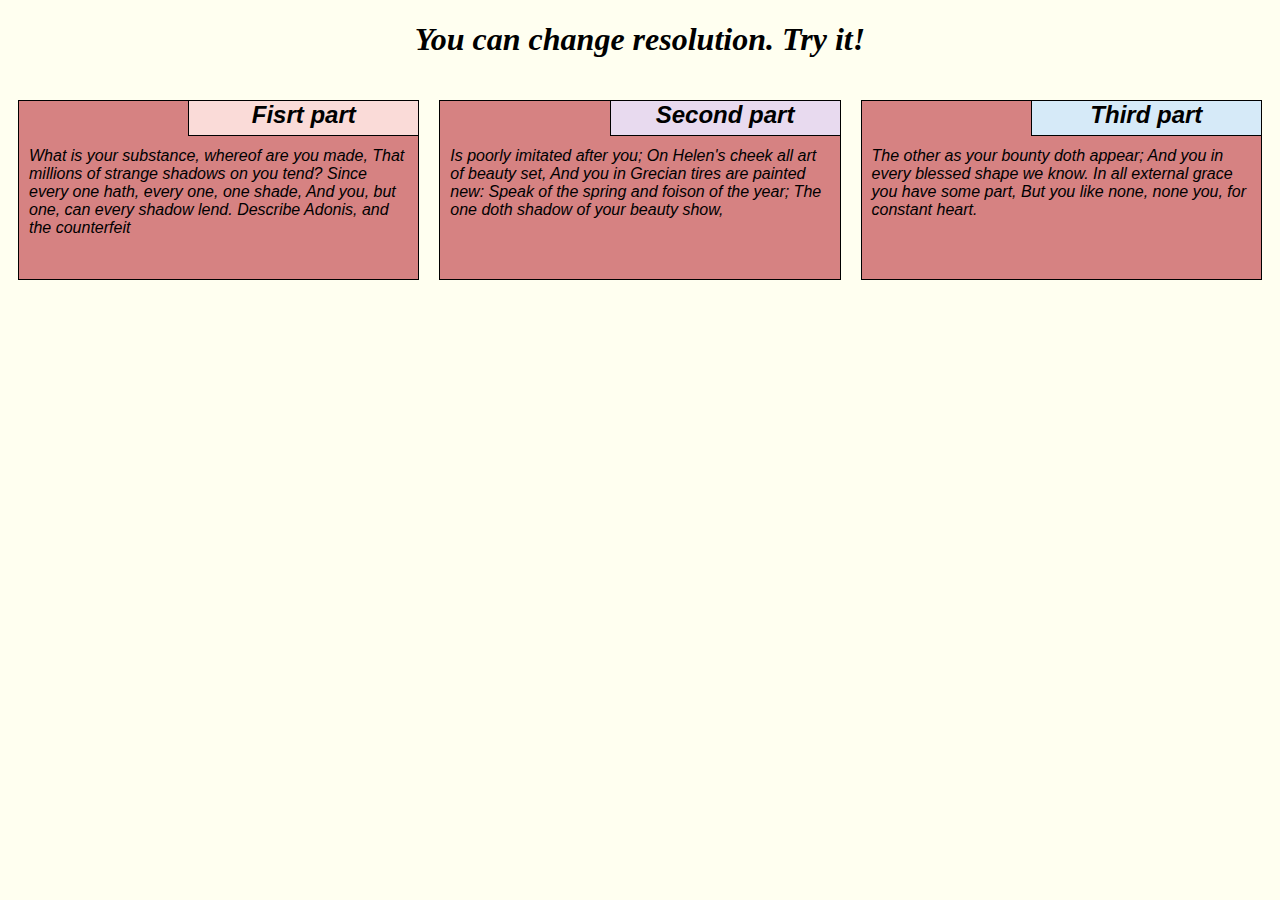
<file: module2-solution/index.html>
<!DOCTYPE html>
<html lang="en">
<head>
    <meta charset="UTF-8">
    <meta name="viewport" content="width=device-width, initial-scale=1.0">
    <title>William Shakespeare</title>
      <link rel="stylesheet" href="css/styles.css">


    <style>
                        
    </style>
</head>
<body>

    <h1>You can change resolution. Try it!</h1>

    <div class="row">
        <div class="col-lg-4  col-md-6 col-sm-12" >
            <section class="first_part">
                <h2>Fisrt part</h2>
                <p> What is your substance, whereof are you made,
                    That millions of strange shadows on you tend?
                    Since every one hath, every one, one shade,
                    And you, but one, can every shadow lend.
                    Describe Adonis, and the counterfeit
                </p>
            </section>
        </div>
        <div class="col-lg-4 col-md-6 col-sm-12">
            <section class="second_part">
                <h2>Second part</h2>
                <p>Is poorly imitated after you;
                    On Helen's cheek all art of beauty set,
                    And you in Grecian tires are painted new:
                    Speak of the spring and foison of the year;
                    The one doth shadow of your beauty show,
                </p>
            </section>
        </div>
        <div class="col-lg-4 col-md-12 col-sm-12">
            <section class="third_part">
                <h2>Third part</h2>
                <p>The other as your bounty doth appear;
                    And you in every blessed shape we know.
                    In all external grace you have some part,
                    But you like none, none you, for constant heart.
                </p>
            </section>
        </div>
    </div>


    
    
</body>
</html>
</file>
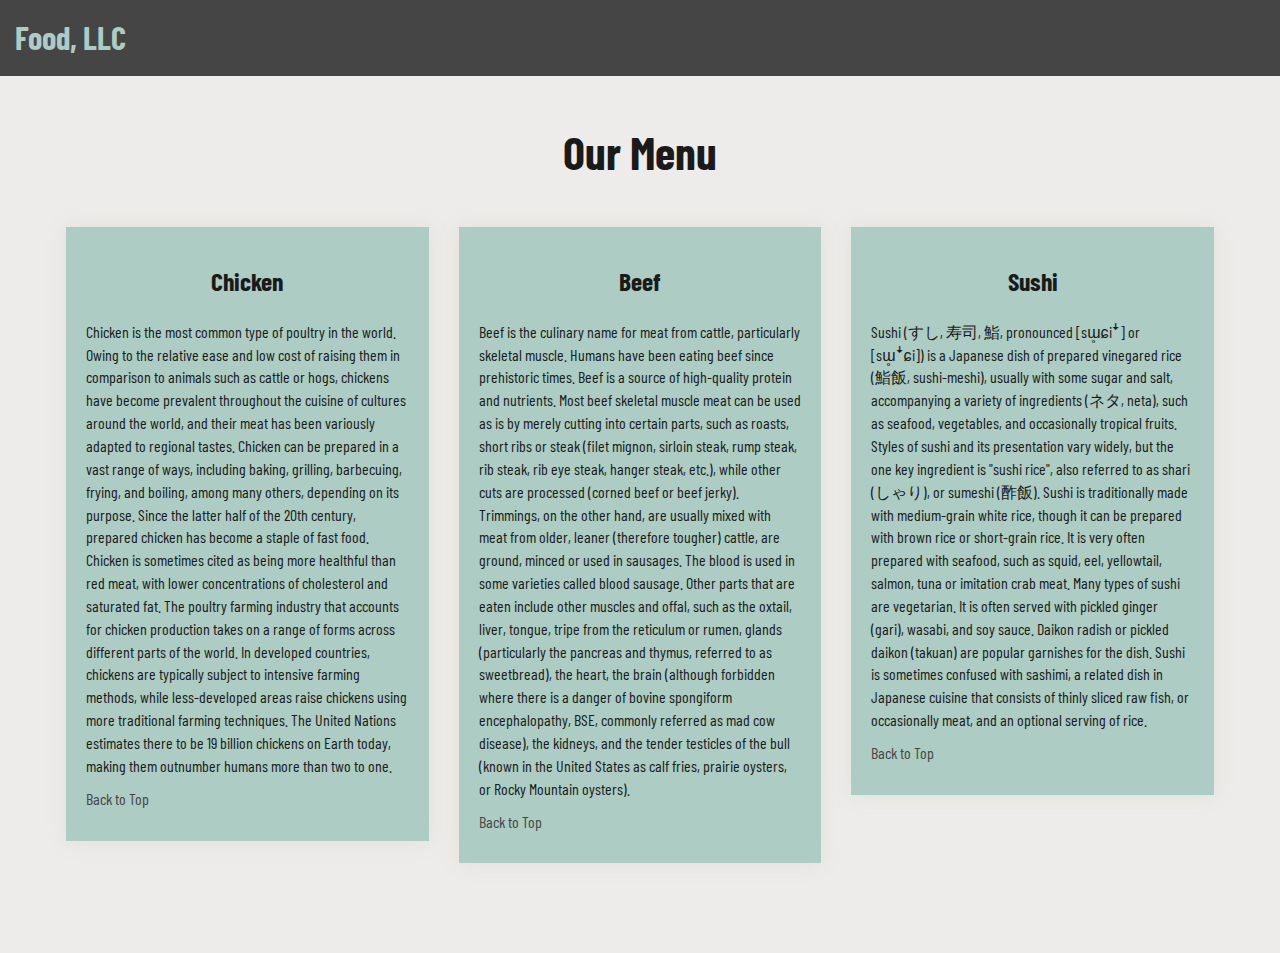
<file: module3-solution/index.html>
<!DOCTYPE html>
<html lang="zxx">

<head>
    <meta charset="utf-8">
    <meta http-equiv="X-UA-Compatible" content="IE=edge">
    <meta name="viewport" content="width=device-width, initial-scale=1">
    <title>Assignment Solution for Module 3</title>
    <link rel="stylesheet" href="css/bootstrap.min.css">
    <link rel="stylesheet" href="css/styles.css">
    <link href="https://fonts.googleapis.com/css2?family=Barlow+Condensed:wght@500&display=swap" rel="stylesheet">

    <!-- HTML5 shim and Respond.js for IE8 support of HTML5 elements and media queries -->
    <!-- WARNING: Respond.js doesn't work if you view the page via file:// -->
    <!--[if lt IE 9]>
      <script src="https://oss.maxcdn.com/html5shiv/3.7.2/html5shiv.min.js"></script>
      <script src="https://oss.maxcdn.com/respond/1.4.2/respond.min.js"></script>
    <![endif]-->
</head>

<body>
    <header>
        <nav id="header-nav" class="navbar navbar-default">
            <div class="container-fluid">
                <div class="navbar-header">
                    <div class="navbar-brand">
                        <a href="index.html"><h1>Food, LLC</h1></a>
                    </div>

                    <button type="button" class="navbar-toggle collapsed visible-xs" data-toggle="collapse" data-target="#collapsable-nav" aria-expanded="false">
                        <span class="sr-only">Toggle navigation</span>
                        <span class="icon-bar"></span>
                        <span class="icon-bar"></span>
                        <span class="icon-bar"></span>
                    </button>
                </div>

                <div id="collapsable-nav" class="collapse navbar-collapse">
                    <ul id="nav-list" class="nav navbar-nav navbar-right visible-xs text-center">
                        <li>
                            <a href="#chicken-tile"><br class="hidden-xs"> Chicken</a>
                        </li>
                        <li>
                            <a href="#beef-tile"><br class="hidden-xs"> Beef</a>
                        </li>
                        <li>
                            <a href="#sushi-tile"><br class="hidden-xs"> Sushi</a>
                        </li>
                    </ul>
                </div>
            </div>
        </nav>
    </header>

    <div id="main-content" class="container">
        <h2 id="top-heading" class="text-center">Our Menu</h2>
        <div id="home-tiles" class="row">
            <div class="col-md-4 col-sm-6 col-xs-12">
                <div id="chicken-tile">
                    <section>
                        <h3 class="text-center">Chicken</h3>
                            <p>
                                Chicken is the most common type of poultry in the world. Owing to the relative ease and low cost of raising them in comparison to animals such as cattle or hogs, chickens have become prevalent throughout the cuisine of cultures around the world, and their meat has been variously adapted to regional tastes.
                                Chicken can be prepared in a vast range of ways, including baking, grilling, barbecuing, frying, and boiling, among many others, depending on its purpose. Since the latter half of the 20th century, prepared chicken has become a staple of fast food. Chicken is sometimes cited as being more healthful than red meat, with lower concentrations of cholesterol and saturated fat.
                                 The poultry farming industry that accounts for chicken production takes on a range of forms across different parts of the world. In developed countries, chickens are typically subject to intensive farming methods, while less-developed areas raise chickens using more traditional farming techniques. The United Nations estimates there to be 19 billion chickens on Earth today, making them outnumber humans more than two to one.
                            </p>
                        <p>
                         <a href="#top-heading">Back to Top</a>
                        </p>
                    </section>
                </div>
            </div>
            <div class="col-md-4 col-sm-6 col-xs-12">
                <div id="beef-tile">
                    <section>
                        <h3 class="text-center">Beef</h3>
                            <p>
                                Beef is the culinary name for meat from cattle, particularly skeletal muscle. Humans have been eating beef since prehistoric times. Beef is a source of high-quality protein and nutrients.
                                Most beef skeletal muscle meat can be used as is by merely cutting into certain parts, such as roasts, short ribs or steak (filet mignon, sirloin steak, rump steak, rib steak, rib eye steak, hanger steak, etc.), while other cuts are processed (corned beef or beef jerky). Trimmings, on the other hand, are usually mixed with meat from older, leaner (therefore tougher) cattle, are ground, minced or used in sausages. The blood is used in some varieties called blood sausage.
                                 Other parts that are eaten include other muscles and offal, such as the oxtail, 
                                 liver, tongue, tripe from the reticulum or rumen, glands (particularly the pancreas
                                  and thymus, referred to as sweetbread), the heart, the brain (although forbidden 
                                  where there is a danger of bovine spongiform encephalopathy, BSE, commonly referred
                                  as mad cow disease), the kidneys, and the tender testicles of the bull (known in the United States as calf fries, prairie oysters, or Rocky Mountain oysters).</p>
                        <p>
                           <a href="#top-heading">Back to Top</a>
                        </p>
                    </section>
                </div>
            </div>
            <div class="col-md-4 col-sm-12 col-xs-12">
                <div id="sushi-tile">
                    <section>
                        <h3 class="text-center">Sushi</h3>
                        <p>
                            <p>
                                Sushi (すし, 寿司, 鮨, pronounced [sɯ̥ɕiꜜ] or [sɯ̥ꜜɕi]) is a Japanese dish of prepared vinegared rice (鮨飯, sushi-meshi), usually with some sugar and salt, accompanying a variety of ingredients (ネタ, neta), such as seafood, vegetables, and occasionally tropical fruits. Styles of sushi and its presentation vary widely, but the one key ingredient is "sushi rice", also referred to as shari (しゃり), or sumeshi (酢飯).

Sushi is traditionally made with medium-grain white rice, though it can be prepared with brown rice or short-grain rice. It is very often prepared with seafood, such as squid, eel, yellowtail, salmon, tuna or imitation crab meat. Many types of sushi are vegetarian. It is often served with pickled ginger (gari), wasabi, and soy sauce. Daikon radish or pickled daikon (takuan) are popular garnishes for the dish.

Sushi is sometimes confused with sashimi, a related dish in Japanese cuisine that consists of thinly sliced raw fish, or occasionally meat, and an optional serving of rice.
                            </p>
                        <p>
                             <a href="#top-heading">Back to Top</a>
                        </p>
                    </section>
                </div>
            </div>
        </div>
    </div>
    <div class="clearfix visible-lg-block"></div>


    <!-- jQuery (Bootstrap JS plugins depend on it) -->
    <script src="js/jquery-3.1.1.min.js"></script>
    <script src="js/bootstrap.min.js"></script>
    <!-- <script src="js/script.js"></script> -->

</body>

</html>
</file>
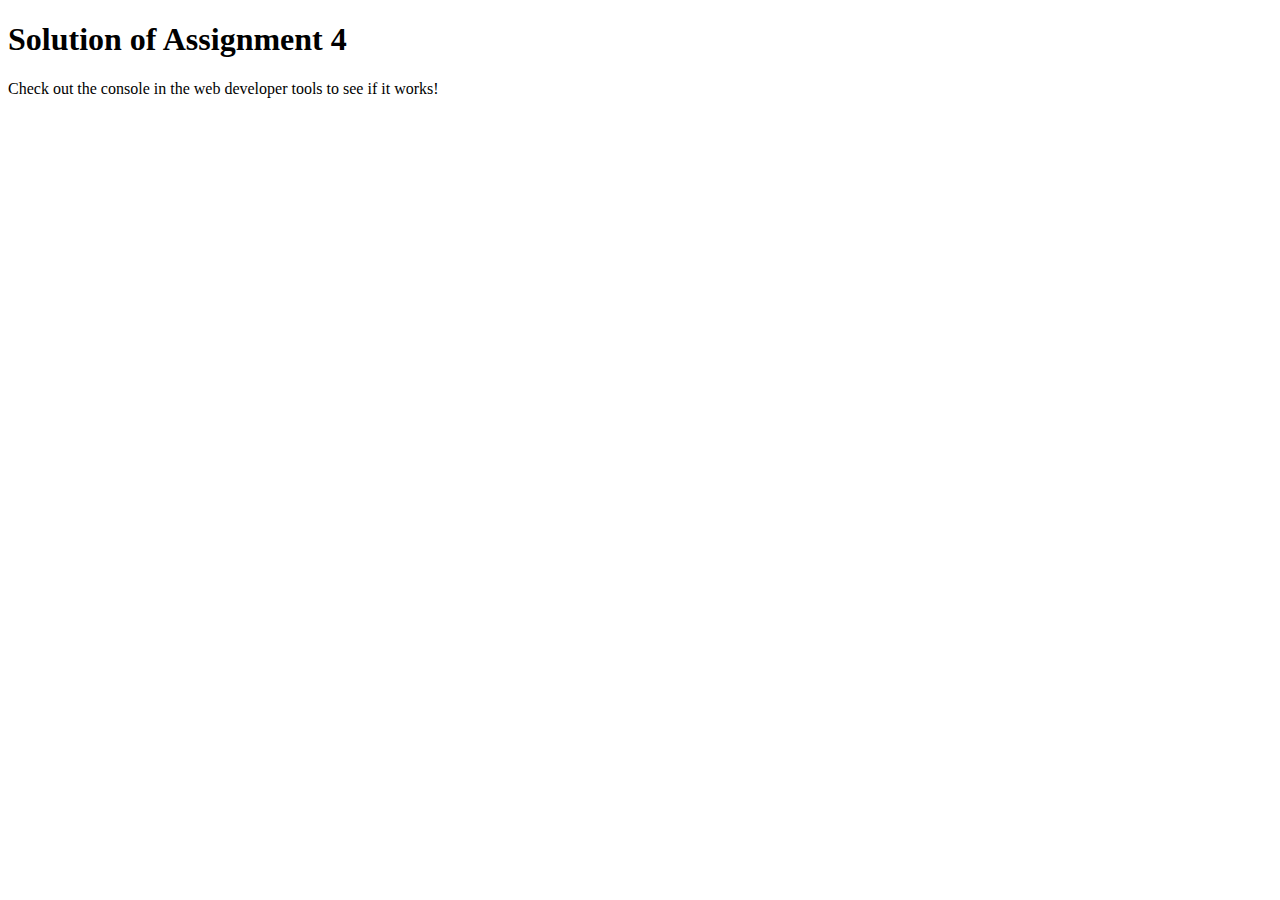
<file: module4-solution/index.html>
<!DOCTYPE html>
<html>

<head>
    <meta charset="utf-8">
    <title>Assignment Solution for Module 4</title>
    <script src="SpeakHello.js"></script>
    <script src="SpeakGoodBye.js"></script>
    <script src="script.js"></script>
</head>

<body>
    <h1>Solution of Assignment 4</h1>
    <p>Check out the console in the web developer tools to see if it works!</p>
</body>

</html>
</file>
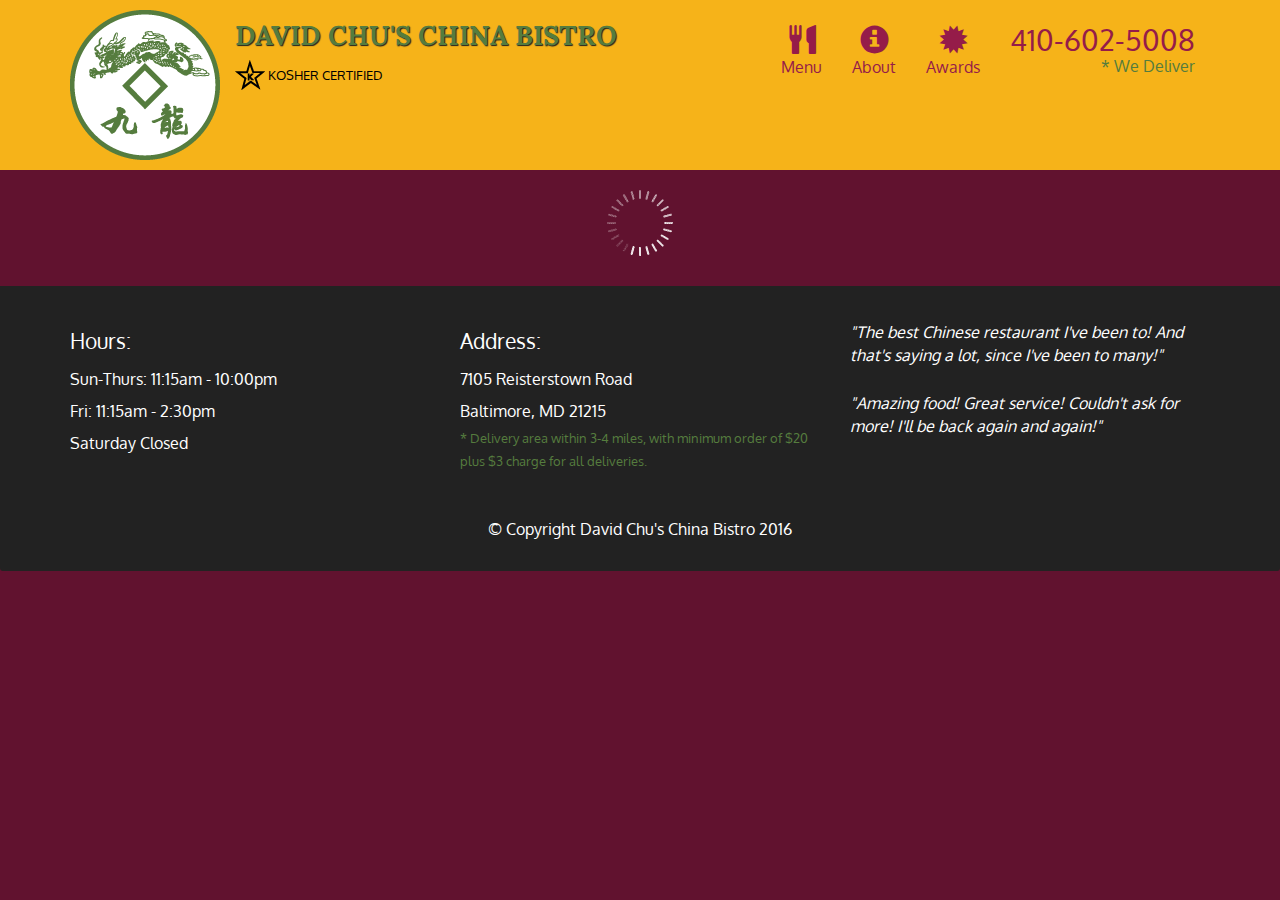
<file: module5-solution/index.html>
<!doctype html>
<html lang="en">
  <head>
    <meta charset="utf-8">
    <meta http-equiv="X-UA-Compatible" content="IE=edge">
    <meta name="viewport" content="width=device-width, initial-scale=1">
    <title>David Chu's China Bistro</title>
    <link rel="stylesheet" href="css/bootstrap.min.css">
    <link rel="stylesheet" href="css/styles.css">
    <link href='https://fonts.googleapis.com/css?family=Oxygen:400,300,700' rel='stylesheet' type='text/css'>
    <link href='https://fonts.googleapis.com/css?family=Lora' rel='stylesheet' type='text/css'>
  </head>
<body>
  <header>
    <nav id="header-nav" class="navbar navbar-default">
      <div class="container">
        <div class="navbar-header">
          <a href="index.html" class="pull-left visible-md visible-lg">
            <div id="logo-img" alt="Logo image"></div>
          </a>

          <div class="navbar-brand">
            <a href="index.html"><h1>David Chu's China Bistro</h1></a>
            <p>
              <img src="images/star-k-logo.png" alt="Kosher certification">
              <span>Kosher Certified</span>
            </p>
          </div>

          <button id="navbarToggle" type="button" class="navbar-toggle collapsed" data-toggle="collapse" data-target="#collapsable-nav" aria-expanded="false">
            <span class="sr-only">Toggle navigation</span>
            <span class="icon-bar"></span>
            <span class="icon-bar"></span>
            <span class="icon-bar"></span>
          </button>
        </div>
        
        <div id="collapsable-nav" class="collapse navbar-collapse">
           <ul id="nav-list" class="nav navbar-nav navbar-right">
            <li id="navHomeButton" class="visible-xs active">
              <a href="index.html">
                <span class="glyphicon glyphicon-home"></span> Home</a>
            </li>
            <li id="navMenuButton">
              <a href="#" onclick="$dc.loadMenuCategories();">
                <span class="glyphicon glyphicon-cutlery"></span><br class="hidden-xs"> Menu</a>
            </li>
            <li>
              <a href="#">
                <span class="glyphicon glyphicon-info-sign"></span><br class="hidden-xs"> About</a>
            </li>
            <li>
              <a href="#">
                <span class="glyphicon glyphicon-certificate"></span><br class="hidden-xs"> Awards</a>
            </li>
            <li id="phone" class="hidden-xs">
              <a href="tel:410-602-5008">
                <span>410-602-5008</span></a><div>* We Deliver</div>
            </li>
          </ul><!-- #nav-list -->
        </div><!-- .collapse .navbar-collapse -->
      </div><!-- .container -->
    </nav><!-- #header-nav -->
  </header>

  <div id="call-btn" class="visible-xs">
    <a class="btn" href="tel:410-602-5008">
    <span class="glyphicon glyphicon-earphone"></span>
    410-602-5008
    </a>
  </div>
  <div id="xs-deliver" class="text-center visible-xs">* We Deliver</div>

  <div id="main-content" class="container"></div>

  <footer class="panel-footer">
    <div class="container">
      <div class="row">
        <section id="hours" class="col-sm-4">
          <span>Hours:</span><br>
          Sun-Thurs: 11:15am - 10:00pm<br>
          Fri: 11:15am - 2:30pm<br>
          Saturday Closed
          <hr class="visible-xs">
        </section>
        <section id="address" class="col-sm-4">
          <span>Address:</span><br>
          7105 Reisterstown Road<br>
          Baltimore, MD 21215
          <p>* Delivery area within 3-4 miles, with minimum order of $20 plus $3 charge for all deliveries.</p>
          <hr class="visible-xs">
        </section>
        <section id="testimonials" class="col-sm-4">
          <p>"The best Chinese restaurant I've been to! And that's saying a lot, since I've been to many!"</p>
          <p>"Amazing food! Great service! Couldn't ask for more! I'll be back again and again!"</p>
        </section>
      </div>
      <div class="text-center">&copy; Copyright David Chu's China Bistro 2016</div>
    </div>
  </footer>

  <!-- jQuery (Bootstrap JS plugins depend on it) -->
  <script src="js/jquery-2.1.4.min.js"></script>
  <script src="js/bootstrap.min.js"></script>
  <script src="js/ajax-utils.js"></script>
  <script src="js/script.js"></script>
</body>
</html>
</file>
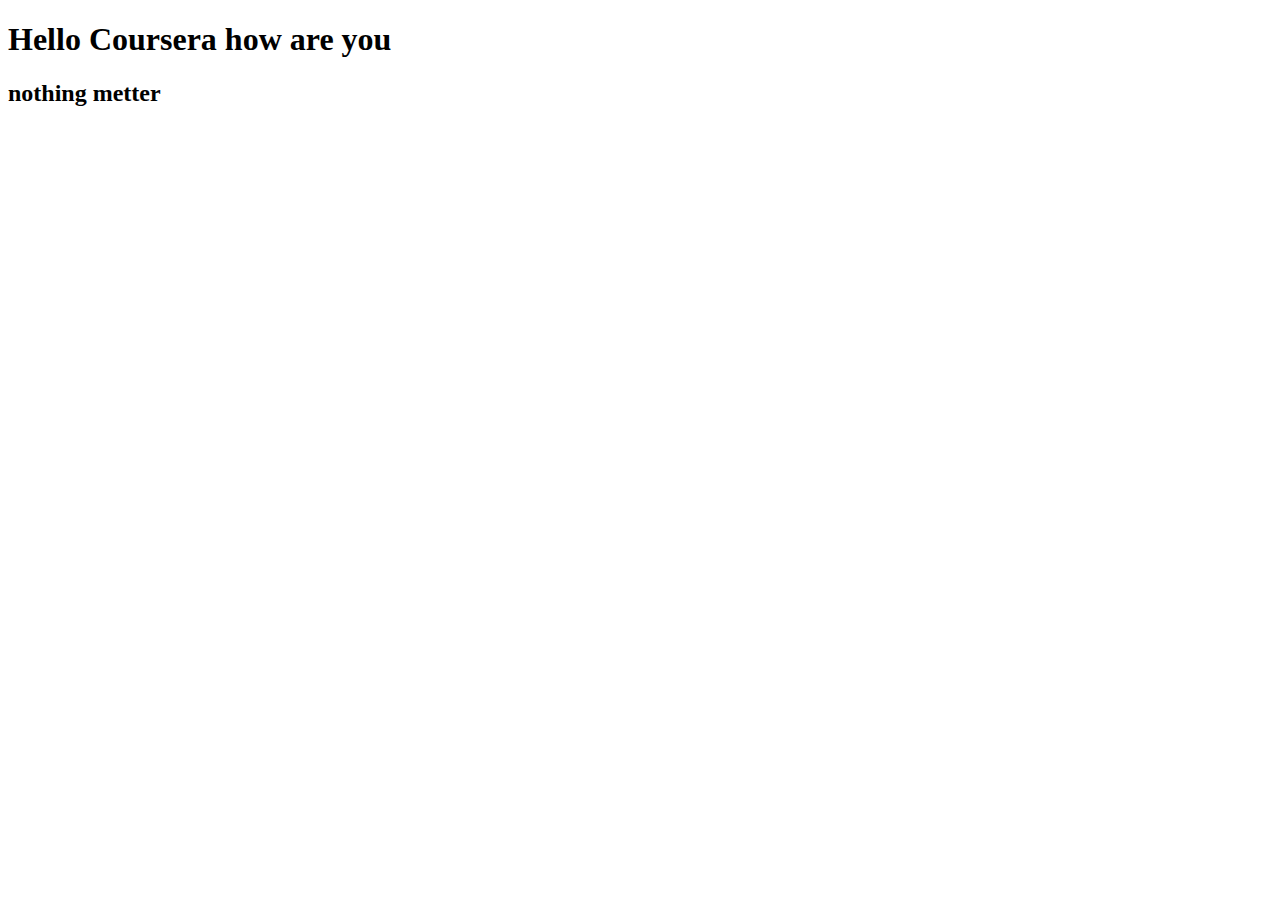
<file: site/index.html>
<!DOCTYPE html>
<html lang="en">
<head>
    <meta charset="UTF-8">
    <meta name="viewport" content="width=device-width, initial-scale=1.0">
    <title>Hello Coursera</title>
</head>
<body>
    <h1>Hello Coursera how are you</h1>
    <h2>nothing metter</h2>
</body>
</html>
</file>
<file: module2-solution/css/styles.css>
*{
    box-sizing: border-box;
    font-family: Arial, Helvetica, sans-serif;
    font-style: oblique;
}

body{
    background-color: ivory;
   
}

h1 {
    text-align: center;
    font-family: Georgia, 'Times New Roman', Times, serif;
    font-style: oblique;
}

section{
    border: 1px solid black;
    background-color: #d68282;
    margin: 10px;
    margin-top: 20px;
    height: 180px;
    overflow: auto;
    
}

section>h2{
    float: right;
    border-bottom: 1px solid black;
    border-left: 1px solid black;
    margin: 0px;
    width: 230px;
    text-align: center;
    height: 35px;
    
}

section.first_part>h2 {
    background-color: #FADBD8;
}

section.second_part>h2{
    background-color: #E8DAEF ;
}

section.third_part > h2 {
background-color :#D6EAF8; 
}

div p{
    padding: 10px;
    padding-top: 30px;
}

/* Desktop view options */

@media (min-width: 992px) {
     .col-lg-4 {
        float: left;
        width: 33.33%;
    }
    
}


/* Tablet view options */

@media (min-width: 768px) and (max-width: 991px) {
     .col-md-6, .col-md-12 {
        float: left;
    }
    
    .col-md-6 {
        width: 50%;
    }
    .col-md-12 {
        width: 100%;
    }
}


/* Mobile view options */

@media (max-width: 767px) {
     
    .col-sm-12 {
        width: 100%;
        float: left;
    }
}
</file>
<file: module3-solution/css/styles.css>
body {
    font-size: 16px;
    font-family: 'Barlow Condensed', sans-serif;
    color: #1a1a1a;
    background-color: #EDECEA
}

a {
    color: #464545;
}


/** HEADER **/

#header-nav {
    background-color: #464545;
    border-radius: 0;
    border: 0;
}

#header-nav button {
    margin-top: 22px;
}

.navbar-default .navbar-toggle:focus, .navbar-default .navbar-toggle:hover {
    background-color: #E2DFD8;
}

.navbar-collapse {
    border-top: 0;
}

.navbar-brand, .navbar-nav li a {
    line-height: 76px;
    height: 76px;
    padding-top: 0;
}

.navbar-brand h1 {
    color: #ACCCC4;
    font-family: 'Barlow Condensed', sans-serif;
    font-weight: bolder;
    font-size: 1.8em;
}

.navbar-brand a:hover {
    text-decoration: none;
    text-shadow: 1px 1px 1px #E2DFD8;
}

#nav-list {
    background-color: #464545;
}

.text-center{
    text-align: center!important;
}

#nav-list a {
    font-weight: bolder;
    color: #282828;
    font-size: 1.2em;
}

#nav-list a:hover {
    color: #202020;
    background-color: #E2DFD8;
}

.navbar-header button.navbar-toggle, .navbar-header .icon-bar {
    border: 1px solid #EDECEA;
}


/** END HEADER */


/** HOME PAGE **/

#main-content {
    width: 92%;
    margin-bottom: 30px;
}

#main-content h2 {
    font-size: 2.9em;
    font-weight: bold;
    margin-top: 30px;
    margin-bottom: 50px;
}

#main-content h3 {
    font-size: 1.6em;
    font-weight: bold;
    margin-bottom: 1em;
}

#chicken-tile, #beef-tile, #sushi-tile {
    width: 100%;
    padding: 20px;
    background-color: #ACCCC4;
    margin-bottom: 60px;
    box-shadow: 0 0 20px #E2DFD8;
}


/** END HOME PAGE **/
</file>
<file: module5-solution/css/styles.css>
body {
  font-size: 16px;
  color: #fff;
  background-color: #61122f;
  font-family: 'Oxygen', sans-serif;
}

/** HEADER **/
#header-nav {
  background-color: #f6b319;
  border-radius: 0;
  border: 0;
}

#logo-img {
  background: url('../images/restaurant-logo_large.png') no-repeat;
  width: 150px;
  height: 150px;
  margin: 10px 15px 10px 0;
}

.navbar-brand {
  padding-top: 25px;
}
.navbar-brand h1 { /* Restaurant name */
  font-family: 'Lora', serif;
  color: #557c3e;
  font-size: 1.5em;
  text-transform: uppercase;
  font-weight: bold;
  text-shadow: 1px 1px 1px #222;
  margin-top: 0;
  margin-bottom: 0;
  line-height: .75;
}
.navbar-brand a:hover, .navbar-brand a:focus {
  text-decoration: none;
}
.navbar-brand p { /* Kosher cert */
  color: #000;
  text-transform: uppercase;
  font-size: .7em;
  margin-top: 15px;
}
.navbar-brand p span { /* Star-K */
  vertical-align: middle;
}

#nav-list {
  margin-top: 10px;
}
#nav-list a {
  color: #951C49;
  text-align: center;
}
#nav-list a:hover {
  background: #E7E7E7;
}
#nav-list a span {
  font-size: 1.8em;
}

#phone {
  margin-top: 5px;
}
#phone a { /* Phone number */
  text-align: right;
  padding-bottom: 0;
}
#phone div { /* We Deliver */
  color: #557c3e;
  text-align: right;
  padding-right: 15px;
}

.navbar-header button.navbar-toggle, .navbar-header .icon-bar {
  border: 1px solid #61122f;
}
.navbar-header button.navbar-toggle {
  clear: both;
  margin-top: -30px;
}
/* END HEADER */

/* FOOTER */
.panel-footer {
  margin-top: 30px;
  padding-top: 35px;
  padding-bottom: 30px;
  background-color: #222;
  border-top: 0;
}
.panel-footer div.row {
  margin-bottom: 35px;
}
#hours, #address {
  line-height: 2;
}
#hours > span, #address > span {
  font-size: 1.3em;
}
#address p {
  color: #557c3e;
  font-size: .8em;
  line-height: 1.8;
}
#testimonials {
  font-style: italic;
}
#testimonials p:nth-child(2) {
  margin-top: 25px;
}
/* END FOOTER */



/* HOME PAGE */
.container .jumbotron {
  box-shadow: 0 0 50px #3F0C1F;
  border: 2px solid #3F0C1F;
}

#menu-tile, #specials-tile, #map-tile {
  height: 250px;
  width: 100%;
  margin-bottom: 15px;
  position: relative;
  border: 2px solid #3F0C1F;
  overflow: hidden;
}
#menu-tile:hover, #specials-tile:hover, #map-tile:hover {
  box-shadow: 0 1px 5px 1px #cccccc;
}
#menu-tile {
  background: url('../images/menu-tile.jpg') no-repeat;
  background-position: center;
}
#specials-tile {
  background: url('../images/specials-tile.jpg') no-repeat;
  background-position: center;
}
#menu-tile span, #specials-tile span, #map-tile span {
  position: absolute;
  bottom: 0;
  right: 0;
  width: 100%;
  text-align: center;
  font-size: 1.6em;
  text-transform: uppercase;
  background-color: #000;
  color: #fff;
  opacity: .8;
}
/* END HOME PAGE */

/* MENU CATEGORIES PAGE */
.category-tile { 
  position: relative;
  border: 2px solid #3F0C1F;
  overflow: hidden;
  width: 200px;
  height: 200px;
  margin: 0 auto 15px;
}
.category-tile span {
  position: absolute;
  bottom: 0;
  right: 0;
  width: 100%;
  text-align: center;
  font-size: 1.2em;
  text-transform: uppercase;
  background-color: #000;
  color: #fff;
  opacity: .8;
}
.category-tile:hover {
  box-shadow: 0 1px 5px 1px #cccccc;
}

#menu-categories-title + div {
  margin-bottom: 50px;
}
/* END MENU CATEGORIES PAGE */

/* SINGLE CATEGORY PAGE */
.menu-item-tile {
  margin-bottom: 25px;
}
.menu-item-tile hr {
  width: 80%;
}
.menu-item-tile .menu-item-price {
  font-size: 1.1em;
  text-align: right;
  margin-top: -15px;
  margin-right: -15px;
}
.menu-item-tile .menu-item-price span {
  font-size: .6em;
}
.menu-item-photo {
  position: relative;
  border: 2px solid #3F0C1F; 
  overflow: hidden;
  padding: 0;
  margin-right: -15px;
  margin-left: auto;
  margin-bottom: 20px;
  max-width: 250px;
}
.menu-item-photo div {
  position: absolute;
  bottom: 0;
  right: 0;
  width: 80px;
  background-color: #557c3e;
  text-align: center;
}
.menu-item-description {
  padding-right: 30px;
}
h3.menu-item-title {
  margin: 0 0 10px;
}
.menu-item-details {
  font-size: .9em;
  font-style: italic;
}
/* END SINGLE CATEGORY PAGE */


/********** Large devices only **********/
@media (min-width: 1200px) {
  .container .jumbotron {
    background: url('../images/jumbotron_1200.jpg') no-repeat;
    height: 675px;
  }
}

/********** Medium devices only **********/
@media (min-width: 992px) and (max-width: 1199px) {
  /* Header */
  #logo-img {
    background: url('../images/restaurant-logo_medium.png') no-repeat;
    width: 100px;
    height: 100px;
    margin: 5px 5px 5px 0;
  }
  /* End Header */

  /* Home Page */
  .container .jumbotron {
    background: url('../images/jumbotron_992.jpg') no-repeat;
    height: 558px;
  }
  /* End Home Page */
}

/********** Small devices only **********/
@media (min-width: 768px) and (max-width: 991px) {
  /* Home Page */
  .container .jumbotron {
    background: url('../images/jumbotron_768.jpg') no-repeat;
    height: 432px;
  }
  /* End Home Page */
}

/********** Extra small devices only **********/
@media (max-width: 767px) {
  /* Header */
  .navbar-brand {
    padding-top: 10px;
    height: 80px;
  }
  .navbar-brand h1 { /* Restaurant name */
    padding-top: 10px;
    font-size: 5vw; /* 1vw = 1% of viewport width */
  }
  .navbar-brand p { /* Kosher cert */
    font-size: .6em;
    margin-top: 12px;
  }
  .navbar-brand p img { /* Star-K */
    height: 20px;
  }

  #collapsable-nav a { /* Collapsed nav menu text */
    font-size: 1.2em;
  }
  #collapsable-nav a span { /* Collapsed nav menu glyph */
    font-size: 1em;
    margin-right: 5px;
  }

  #call-btn > a {
    font-size: 1.5em;
    display: block;
    margin: 0 20px;
    padding: 10px;
    border: 2px solid #fff;
    background-color: #f6b319;
    color: #951c49;
  }
  #xs-deliver {
    margin-top: 5px;
    font-size: .7em;
    letter-spacing: .1em;
    text-transform: uppercase;
  }
  /* End Header */

  /* Footer */
  .panel-footer section {
    margin-bottom: 30px;
    text-align: center;
  }
  .panel-footer section:nth-child(3) {
    margin-bottom: 0; /* margin already exists on the whole row */
  }
  .panel-footer section hr {
    width: 50%;
  }
  /* End Footer */

  /* Home Page */
  .container .jumbotron {
    margin-top: 30px;
    padding: 0;
  }
  #menu-tile, #specials-tile {
    width: 360px;
    margin: 0 auto 15px;
  }

  .menu-item-photo {
    margin-right: auto;
  }
  .menu-item-tile .menu-item-price {
    text-align: center;
  }
  .menu-item-description {
    text-align: center;;
  }
}


/********** Super extra small devices Only :-) (e.g., iPhone 4) **********/
@media (max-width: 479px) {
  /* Header */
  .navbar-brand h1 { /* Restaurant name */
    padding-top: 5px;
    font-size: 6vw;
  }
  /* End Header */
  
  /* Home page */
  #menu-tile, #specials-tile {
    width: 280px;
    margin: 0 auto 15px;
  }

  .col-xxs-12 {
    position: relative;
    min-height: 1px;
    padding-right: 15px;
    padding-left: 15px;
    float: left;
    width: 100%;
  }
}
</file>
